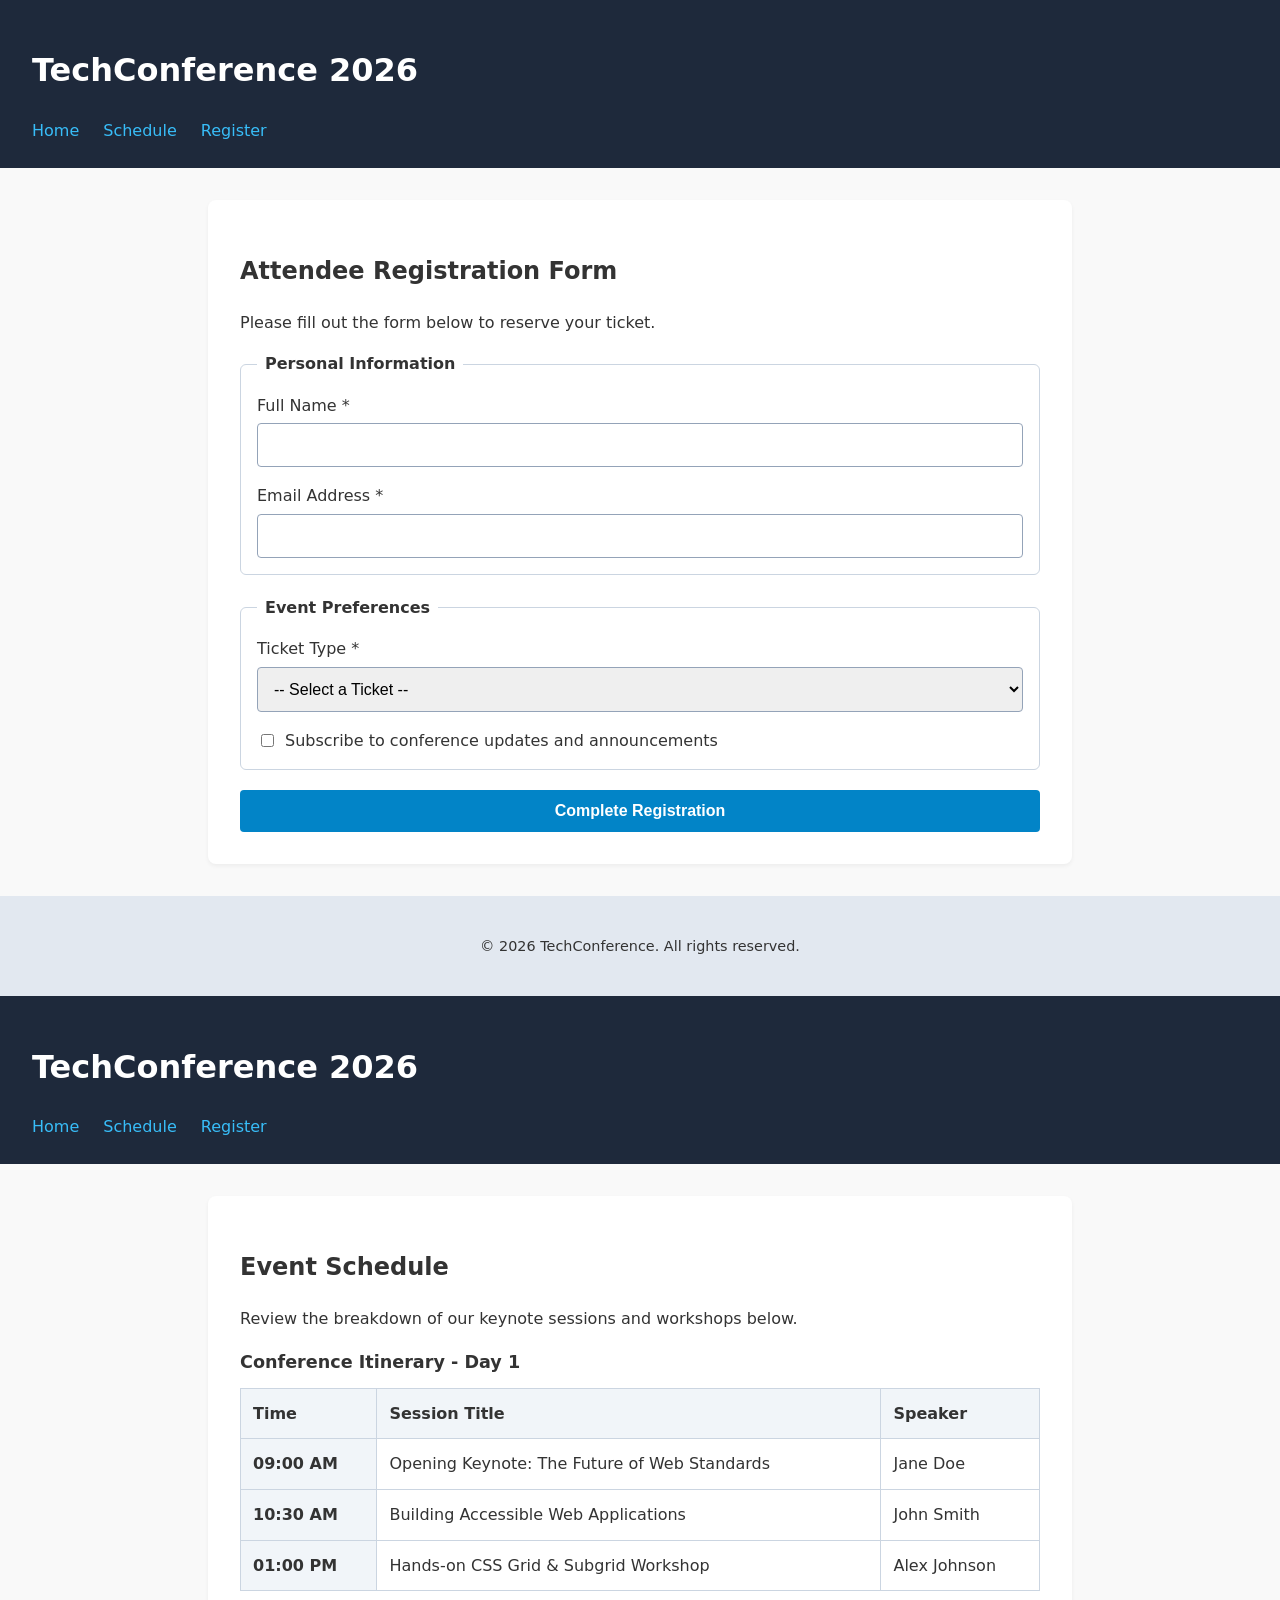
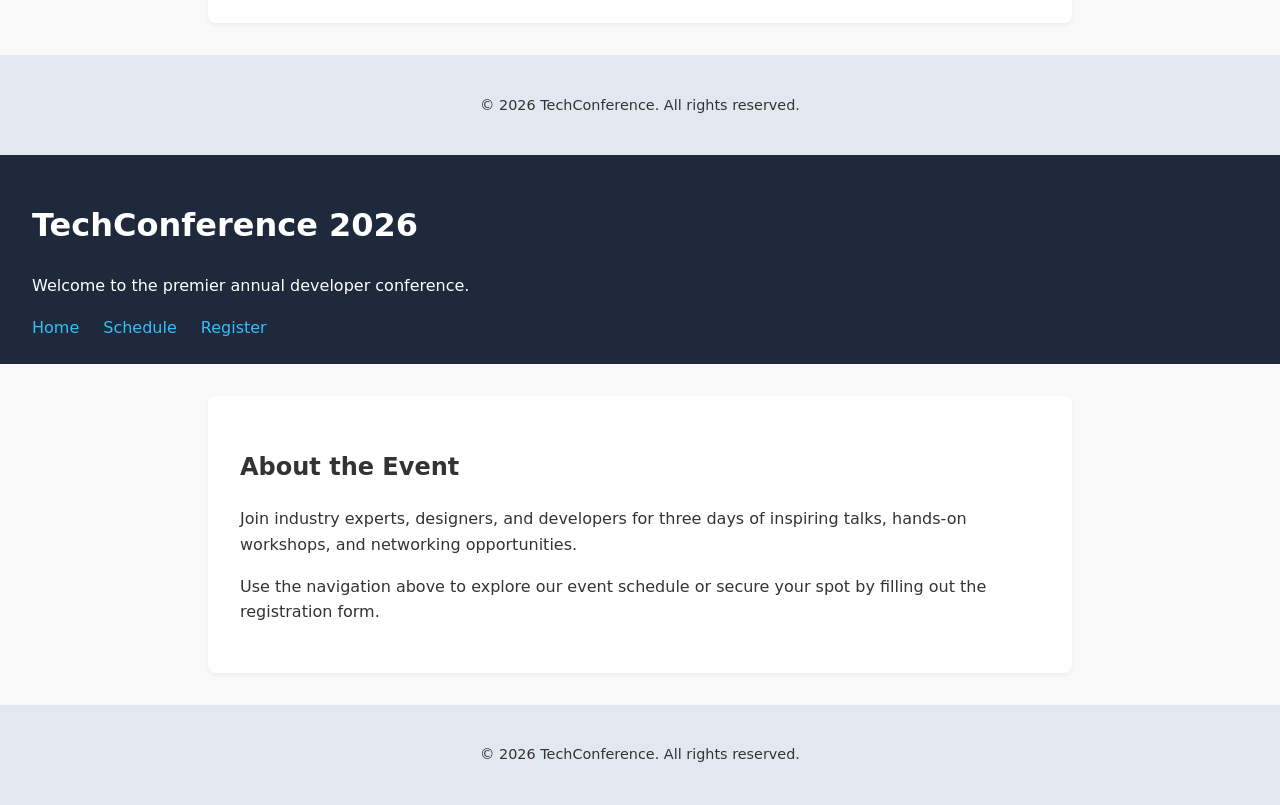
<file: index.html>
<!DOCTYPE html>
<html lang="en">
<head>
    <meta charset="UTF-8">
    <meta name="viewport" content="width=device-width, initial-scale=1.0">
    <title>TechConference 2026 - Register</title>
    <style>
        body { font-family: system-ui, sans-serif; line-height: 1.6; margin: 0; padding: 0; color: #333; background: #f9f9f9; }
        header { background: #1e293b; color: #fff; padding: 1.5rem 2rem; }
        nav ul { list-style: none; padding: 0; display: flex; gap: 1.5rem; margin: 1rem 0 0 0; }
        nav a { color: #38bdf8; text-decoration: none; font-weight: 500; }
        nav a:hover, nav a:focus { text-decoration: underline; }
        main { max-width: 600px; margin: 2rem auto; background: #fff; padding: 2rem; border-radius: 8px; box-shadow: 0 2px 4px rgba(0,0,0,0.05); }
        
        form { display: flex; flex-direction: column; gap: 1.25rem; }
        fieldset { border: 1px solid #cbd5e1; border-radius: 6px; padding: 1rem; margin: 0; }
        legend { font-weight: bold; padding: 0 0.5rem; }
        
        label { display: block; font-weight: 500; margin-bottom: 0.3rem; }
        input[type="text"], input[type="email"], select {
            width: 100%; padding: 0.75rem; border: 1px solid #94a3b8; border-radius: 4px; font-size: 1rem; box-sizing: border-box;
        }
        /* Clear focus affordances for accessibility */
        input:focus, select:focus, button:focus {
            outline: 3px solid #0284c7;
            outline-offset: 2px;
        }
        .checkbox-group { display: flex; align-items: center; gap: 0.5rem; }
        .checkbox-group label { margin-bottom: 0; font-weight: normal; }
        .checkbox-group input { width: auto; }

        button[type="submit"] {
            background: #0284c7; color: #fff; border: none; padding: 0.75rem 1.5rem; font-size: 1rem; font-weight: bold; border-radius: 4px; cursor: pointer;
        }
        button[type="submit"]:hover { background: #0369a1; }

        footer { text-align: center; padding: 1.5rem; background: #e2e8f0; margin-top: 2rem; font-size: 0.9rem; }
    </style>
</head>
<body>

    <header>
        <h1>TechConference 2026</h1>
        <nav aria-label="Main Navigation">
            <ul>
                <li><a href="index.html">Home</a></li>
                <li><a href="schedule.html">Schedule</a></li>
                <li><a href="register.html" aria-current="page">Register</a></li>
            </ul>
        </nav>
    </header>

    <main>
        <section>
            <h2>Attendee Registration Form</h2>
            <p>Please fill out the form below to reserve your ticket.</p>

            <form action="#" method="POST">
                <fieldset>
                    <legend>Personal Information</legend>
                    
                    <div style="margin-bottom: 1rem;">
                        <label for="fullname">Full Name <span aria-hidden="true">*</span></label>
                        <input type="text" id="fullname" name="fullname" required autocomplete="name">
                    </div>

                    <div>
                        <label for="email">Email Address <span aria-hidden="true">*</span></label>
                        <input type="email" id="email" name="email" required autocomplete="email">
                    </div>
                </fieldset>

                <fieldset>
                    <legend>Event Preferences</legend>
                    
                    <div style="margin-bottom: 1rem;">
                        <label for="ticket-type">Ticket Type <span aria-hidden="true">*</span></label>
                        <select id="ticket-type" name="ticket_type" required>
                            <option value="" disabled selected>-- Select a Ticket --</option>
                            <option value="standard">Standard Pass ($199)</option>
                            <option value="vip">VIP Pass ($399)</option>
                            <option value="student">Student Pass ($99)</option>
                        </select>
                    </div>

                    <div class="checkbox-group">
                        <input type="checkbox" id="newsletter" name="newsletter" value="yes">
                        <label for="newsletter">Subscribe to conference updates and announcements</label>
                    </div>
                </fieldset>

                <button type="submit">Complete Registration</button>
            </form>
        </section>
    </main>

    <footer>
        <p>&copy; 2026 TechConference. All rights reserved.</p>
    </footer>

</body>
</html>
<!DOCTYPE html>
<html lang="en">
<head>
    <meta charset="UTF-8">
    <meta name="viewport" content="width=device-width, initial-scale=1.0">
    <title>TechConference 2026 - Schedule</title>
    <style>
        body { font-family: system-ui, sans-serif; line-height: 1.6; margin: 0; padding: 0; color: #333; background: #f9f9f9; }
        header { background: #1e293b; color: #fff; padding: 1.5rem 2rem; }
        nav ul { list-style: none; padding: 0; display: flex; gap: 1.5rem; margin: 1rem 0 0 0; }
        nav a { color: #38bdf8; text-decoration: none; font-weight: 500; }
        nav a:hover, nav a:focus { text-decoration: underline; }
        main { max-width: 900px; margin: 2rem auto; background: #fff; padding: 2rem; border-radius: 8px; box-shadow: 0 2px 4px rgba(0,0,0,0.05); }
        table { width: 100%; border-collapse: collapse; margin-top: 1rem; }
        th, td { border: 1px solid #cbd5e1; padding: 0.75rem; text-align: left; }
        th { background: #f1f5f9; }
        caption { font-weight: bold; margin-bottom: 0.75rem; text-align: left; font-size: 1.1rem; }
        footer { text-align: center; padding: 1.5rem; background: #e2e8f0; margin-top: 2rem; font-size: 0.9rem; }
    </style>
</head>
<body>

    <header>
        <h1>TechConference 2026</h1>
        <nav aria-label="Main Navigation">
            <ul>
                <li><a href="index.html">Home</a></li>
                <li><a href="schedule.html" aria-current="page">Schedule</a></li>
                <li><a href="register.html">Register</a></li>
            </ul>
        </nav>
    </header>

    <main>
        <section>
            <h2>Event Schedule</h2>
            <p>Review the breakdown of our keynote sessions and workshops below.</p>
            
            <table>
                <caption>Conference Itinerary - Day 1</caption>
                <thead>
                    <tr>
                        <th scope="col">Time</th>
                        <th scope="col">Session Title</th>
                        <th scope="col">Speaker</th>
                    </tr>
                </thead>
                <tbody>
                    <tr>
                        <th scope="row">09:00 AM</th>
                        <td>Opening Keynote: The Future of Web Standards</td>
                        <td>Jane Doe</td>
                    </tr>
                    <tr>
                        <th scope="row">10:30 AM</th>
                        <td>Building Accessible Web Applications</td>
                        <td>John Smith</td>
                    </tr>
                    <tr>
                        <th scope="row">01:00 PM</th>
                        <td>Hands-on CSS Grid & Subgrid Workshop</td>
                        <td>Alex Johnson</td>
                    </tr>
                </tbody>
            </table>
        </section>
    </main>

    <footer>
        <p>&copy; 2026 TechConference. All rights reserved.</p>
    </footer>

</body>
</html>
<!DOCTYPE html>
<html lang="en">
<head>
    <meta charset="UTF-8">
    <meta name="viewport" content="width=device-width, initial-scale=1.0">
    <title>TechConference 2026 - Home</title>
    <style>
        body { font-family: system-ui, sans-serif; line-height: 1.6; margin: 0; padding: 0; color: #333; background: #f9f9f9; }
        header { background: #1e293b; color: #fff; padding: 1.5rem 2rem; }
        nav ul { list-style: none; padding: 0; display: flex; gap: 1.5rem; margin: 1rem 0 0 0; }
        nav a { color: #38bdf8; text-decoration: none; font-weight: 500; }
        nav a:hover, nav a:focus { text-decoration: underline; }
        main { max-width: 800px; margin: 2rem auto; background: #fff; padding: 2rem; border-radius: 8px; box-shadow: 0 2px 4px rgba(0,0,0,0.05); }
        footer { text-align: center; padding: 1.5rem; background: #e2e8f0; margin-top: 2rem; font-size: 0.9rem; }
    </style>
</head>
<body>

    <header>
        <h1>TechConference 2026</h1>
        <p>Welcome to the premier annual developer conference.</p>
        <nav aria-label="Main Navigation">
            <ul>
                <li><a href="index.html" aria-current="page">Home</a></li>
                <li><a href="schedule.html">Schedule</a></li>
                <li><a href="register.html">Register</a></li>
            </ul>
        </nav>
    </header>

    <main>
        <section>
            <h2>About the Event</h2>
            <p>Join industry experts, designers, and developers for three days of inspiring talks, hands-on workshops, and networking opportunities.</p>
            <p>Use the navigation above to explore our event schedule or secure your spot by filling out the registration form.</p>
        </section>
    </main>

    <footer>
        <p>&copy; 2026 TechConference. All rights reserved.</p>
    </footer>

</body>
</html>
</file>
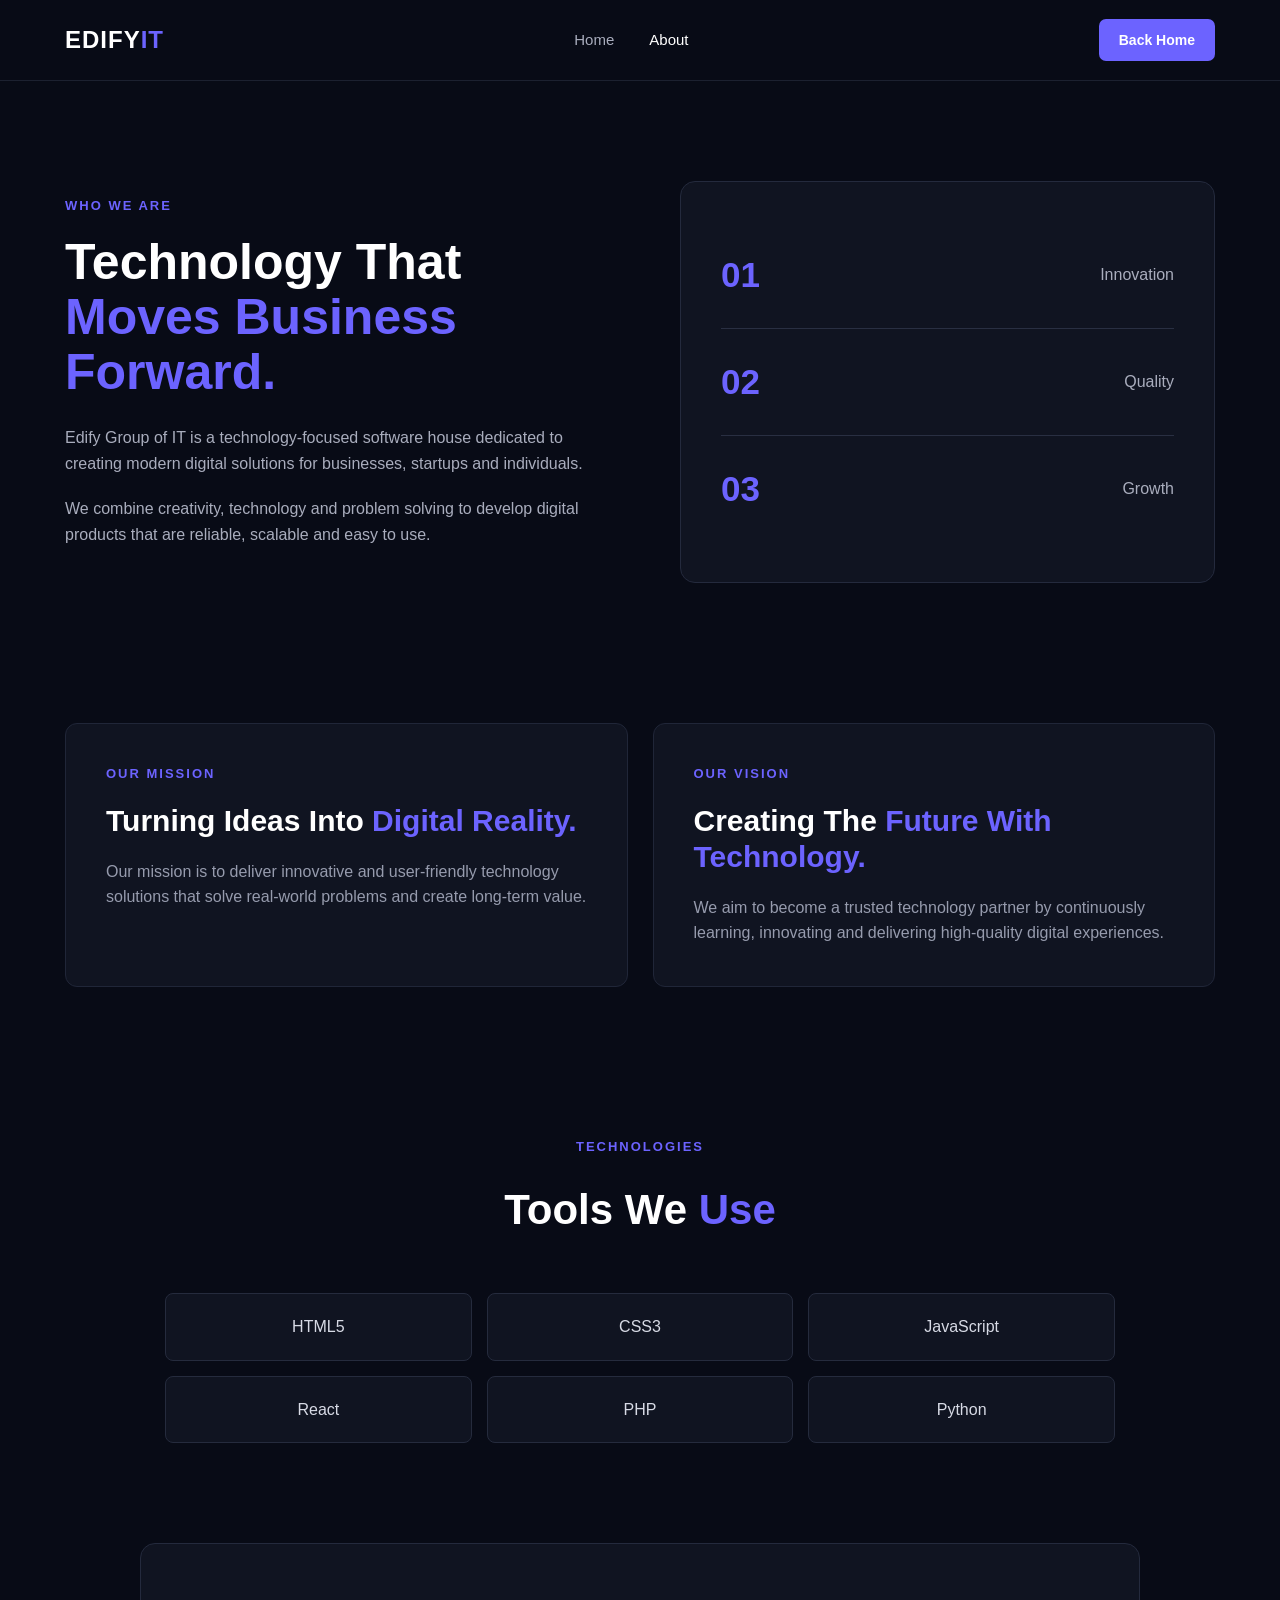
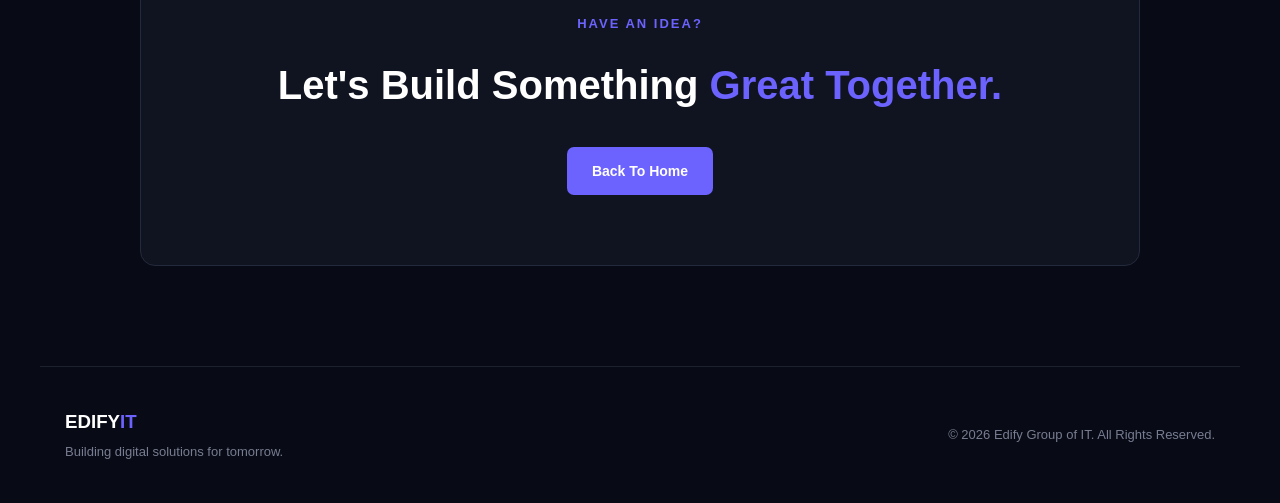
<file: about.html>
<!DOCTYPE html>
<html lang="en">

<head>

    <meta charset="UTF-8">

    <meta name="viewport"
          content="width=device-width, initial-scale=1.0">

    <title>Edify Group of IT | About</title>

    <link rel="stylesheet" href="style.css">

</head>

<body>


    <!-- ================= NAVBAR ================= -->

    <header class="header">

        <nav class="navbar">

            <a href="index.html" class="logo">
                EDIFY<span>IT</span>
            </a>

            <div class="nav-links">

                <a href="index.html">
                    Home
                </a>

                <a href="about.html" class="active">
                    About
                </a>

            </div>

            <a href="index.html" class="nav-button">
                Back Home
            </a>

        </nav>

    </header>


    <!-- ================= ABOUT ================= -->

    <main>

        <section class="about-section">

            <div class="about-content">

                <p class="hero-tag">
                    WHO WE ARE
                </p>

                <h1>
                    Technology That
                    <span>Moves Business Forward.</span>
                </h1>

                <p>
                    Edify Group of IT is a technology-focused software
                    house dedicated to creating modern digital
                    solutions for businesses, startups and individuals.
                </p>

                <p>
                    We combine creativity, technology and problem
                    solving to develop digital products that are
                    reliable, scalable and easy to use.
                </p>

            </div>


            <div class="about-box">

                <div class="about-stat">
                    <h2>01</h2>
                    <p>Innovation</p>
                </div>

                <div class="about-stat">
                    <h2>02</h2>
                    <p>Quality</p>
                </div>

                <div class="about-stat">
                    <h2>03</h2>
                    <p>Growth</p>
                </div>

            </div>

        </section>


        <!-- ================= MISSION ================= -->

        <section class="mission-section">

            <div class="mission-card">

                <p class="hero-tag">
                    OUR MISSION
                </p>

                <h2>
                    Turning Ideas Into
                    <span>Digital Reality.</span>
                </h2>

                <p>
                    Our mission is to deliver innovative and
                    user-friendly technology solutions that solve
                    real-world problems and create long-term value.
                </p>

            </div>


            <div class="mission-card">

                <p class="hero-tag">
                    OUR VISION
                </p>

                <h2>
                    Creating The
                    <span>Future With Technology.</span>
                </h2>

                <p>
                    We aim to become a trusted technology partner
                    by continuously learning, innovating and
                    delivering high-quality digital experiences.
                </p>

            </div>

        </section>


        <!-- ================= TECHNOLOGIES ================= -->

        <section class="technology-section">

            <div class="section-heading">

                <p class="hero-tag">
                    TECHNOLOGIES
                </p>

                <h2>
                    Tools We <span>Use</span>
                </h2>

            </div>


            <div class="technology-grid">

                <div class="technology">
                    HTML5
                </div>

                <div class="technology">
                    CSS3
                </div>

                <div class="technology">
                    JavaScript
                </div>

                <div class="technology">
                    React
                </div>

                <div class="technology">
                    PHP
                </div>

                <div class="technology">
                    Python
                </div>

            </div>

        </section>


        <!-- ================= CTA ================= -->

        <section class="cta">

            <p class="hero-tag">
                HAVE AN IDEA?
            </p>

            <h2>
                Let's Build Something
                <span>Great Together.</span>
            </h2>

            <a href="index.html" class="btn primary">
                Back To Home
            </a>

        </section>

    </main>


    <!-- ================= FOOTER ================= -->

    <footer class="footer">

        <div>

            <h3>
                EDIFY<span>IT</span>
            </h3>

            <p>
                Building digital solutions for tomorrow.
            </p>

        </div>

        <p>
            © 2026 Edify Group of IT. All Rights Reserved.
        </p>

    </footer>


</body>
</html>
</file>
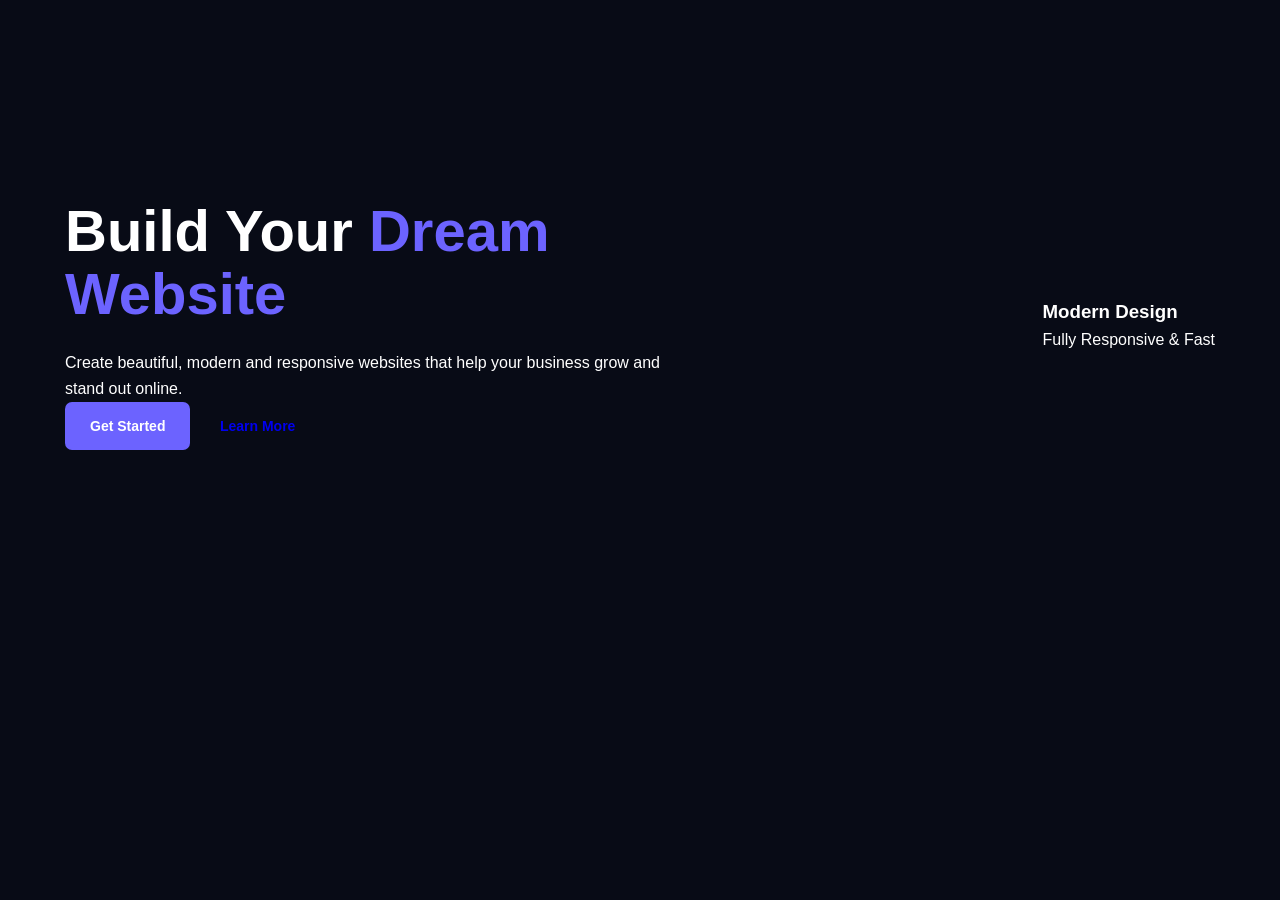
<file: cssselector.html>
<!DOCTYPE html>
<html lang="en">
<head>
    <meta charset="UTF-8">
    <meta name="viewport" content="width=device-width, initial-scale=1.0">
    <title>Hero Section</title>
    <link rel="stylesheet" href="style.css">
</head>
<body>

    <section class="hero">
        <div class="hero-content">
            <h1>Build Your <span>Dream Website</span></h1>

            <p>
                Create beautiful, modern and responsive websites
                that help your business grow and stand out online.
            </p>

            <div class="buttons">
                <a href="#" class="btn primary">Get Started</a>
                <a href="#" class="btn secondary">Learn More</a>
            </div>
        </div>

        <div class="hero-image">
            <div class="card">
                <h3>Modern Design</h3>
                <p>Fully Responsive & Fast</p>
            </div>
        </div>
    </section>

</body>
</html>
</file>
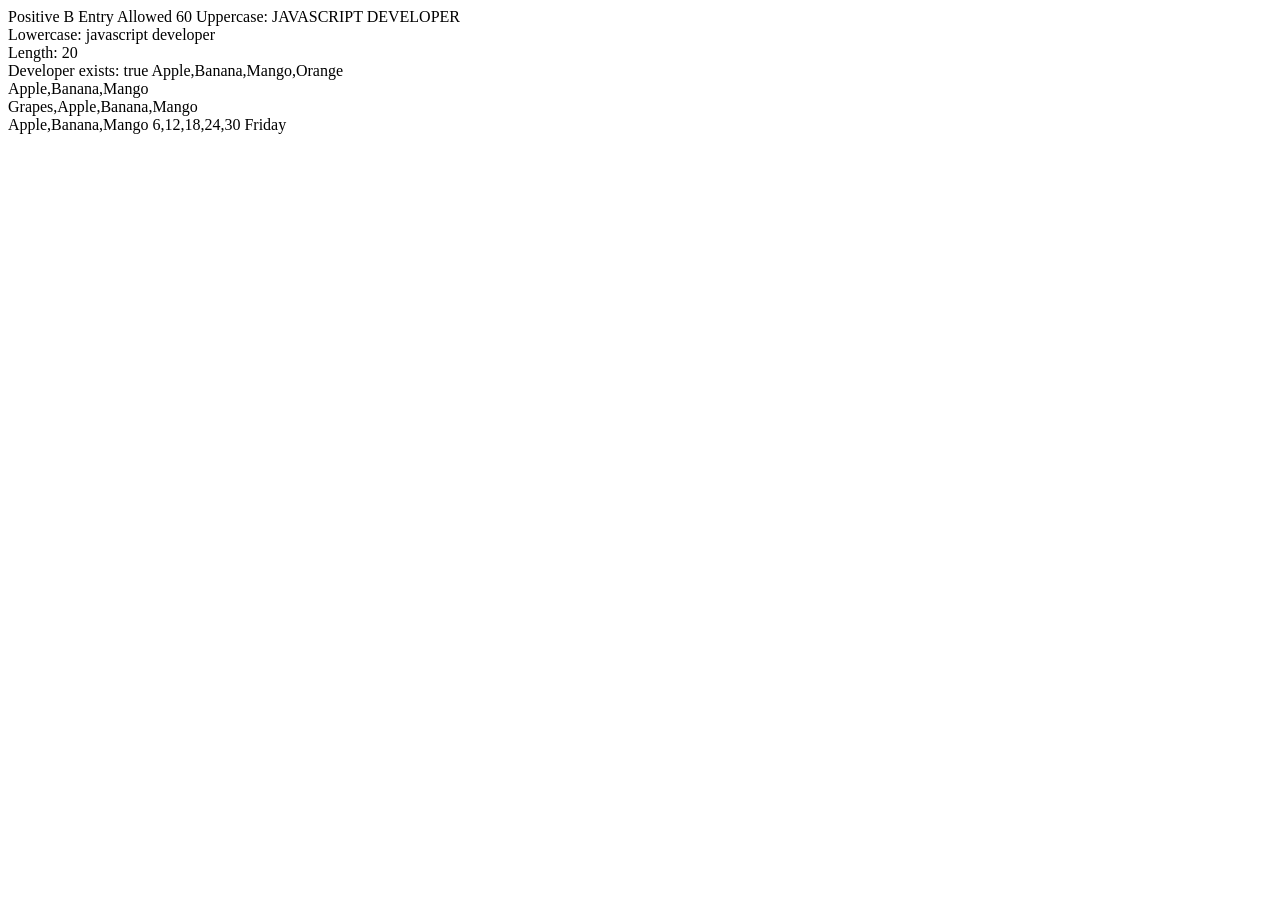
<file: sharoon.html>
<!DOCTYPE html>
<html lang="en">
<head>
    <meta charset="UTF-8">
    <meta name="viewport" content="width=device-width, initial-scale=1.0">
    <title>Document</title>
</head>
<body>
    <script>
let number = 10;

if (number > 0) {
    document.write("Positive");
} else if (number < 0) {
    document.write("Negative");
} else {
    document.write("Zero");
}
</script>




<script>
let marks = 75;

if (marks >= 80) {
    document.write("A");
} else if (marks >= 70) {
    document.write("B");
} else if (marks >= 60) {
    document.write("C");
} else {
    document.write("Fail");
}
</script>







<script>
let age = 20;
let validID = true;

if (age >= 18 && validID === true) {
    document.write("Entry Allowed");
} else {
    document.write("Entry Not Allowed");
}
</script>







<script>
function calculateSum(num1, num2) {
    return num1 + num2;
}

let result = calculateSum(25, 35);

document.write(result);
</script>






<script>
let text = "JavaScript Developer";

document.write("Uppercase: " + text.toUpperCase() + "<br>");
document.write("Lowercase: " + text.toLowerCase() + "<br>");
document.write("Length: " + text.length + "<br>");
document.write("Developer exists: " + text.includes("Developer"));
</script>








<script>
let fruits = ["Apple", "Banana", "Mango"];

fruits.push("Orange");
document.write(fruits + "<br>");

fruits.pop();
document.write(fruits + "<br>");

fruits.unshift("Grapes");
document.write(fruits + "<br>");

fruits.shift();
document.write(fruits);
</script>






<script>
let numbers = [2, 4, 6, 8, 10];

let newNumbers = numbers.map(function(number) {
    return number * 3;
});

document.write(newNumbers);
</script>





<script>
let day = 5;

switch (day) {
    case 1:
        document.write("Monday");
        break;

    case 2:
        document.write("Tuesday");
        break;

    case 3:
        document.write("Wednesday");
        break;

    case 4:
        document.write("Thursday");
        break;

    case 5:
        document.write("Friday");
        break;

    case 6:
        document.write("Saturday");
        break;

    case 7:
        document.write("Sunday");
        break;

    default:
        document.write("Invalid Day");
}
</script>




</body>
</html>
</file>
<file: style.css>
/* =========================
   RESET
========================= */

* {
    margin: 0;
    padding: 0;
    box-sizing: border-box;
}

html {
    scroll-behavior: smooth;
}

body {
    font-family: Arial, Helvetica, sans-serif;
    background: #080b16;
    color: #ffffff;
    line-height: 1.6;
}

a {
    text-decoration: none;
}


/* =========================
   NAVBAR
========================= */

.header {
    width: 100%;
    border-bottom: 1px solid #1c2130;
}

.navbar {
    max-width: 1200px;
    margin: auto;

    height: 80px;

    display: flex;
    align-items: center;
    justify-content: space-between;

    padding: 0 25px;
}

.logo {
    color: white;
    font-size: 24px;
    font-weight: 800;
    letter-spacing: 1px;
}

.logo span,
.footer span {
    color: #6c63ff;
}

.nav-links {
    display: flex;
    gap: 35px;
}

.nav-links a {
    color: #a9adbd;
    font-size: 15px;
    transition: 0.3s;
}

.nav-links a:hover,
.nav-links .active {
    color: white;
}

.nav-button {
    padding: 10px 20px;

    color: white;
    background: #6c63ff;

    border-radius: 7px;

    font-size: 14px;
    font-weight: bold;

    transition: 0.3s;
}

.nav-button:hover {
    transform: translateY(-2px);
    background: #7d75ff;
}


/* =========================
   HERO
========================= */

.hero {
    max-width: 1200px;
    min-height: 650px;

    margin: auto;
    padding: 80px 25px;

    display: flex;
    align-items: center;
    justify-content: space-between;

    gap: 70px;
}

.hero-content {
    max-width: 600px;
}

.hero-tag {
    color: #6c63ff;
    font-size: 13px;
    font-weight: bold;
    letter-spacing: 2px;
    margin-bottom: 18px;
}

.hero h1 {
    font-size: 58px;
    line-height: 1.08;
    margin-bottom: 25px;
}

.hero h1 span,
.section-heading h2 span,
.about-content h1 span,
.mission-card h2 span,
.cta h2 span {
    color: #6c63ff;
}

.hero-description {
    color: #a9adbd;
    font-size: 17px;
    max-width: 540px;
    margin-bottom: 35px;
}

.hero-buttons {
    display: flex;
    gap: 15px;
}

.btn {
    display: inline-block;
    padding: 13px 25px;
    border-radius: 7px;
    font-weight: bold;
    font-size: 14px;
    transition: 0.3s;
}

.primary {
    color: white;
    background: #6c63ff;
}

.primary:hover {
    transform: translateY(-3px);
    background: #7c74ff;
}

.outline {
    color: white;
    border: 1px solid #34394b;
}

.outline:hover {
    border-color: #6c63ff;
}


/* =========================
   HERO DESIGN
========================= */

.hero-design {
    position: relative;

    width: 470px;
    height: 400px;

    display: flex;
    align-items: center;
    justify-content: center;
}

.glow {
    position: absolute;

    border-radius: 50%;

    filter: blur(70px);

    opacity: 0.4;
}

.glow-one {
    width: 180px;
    height: 180px;
    background: #6c63ff;

    top: 30px;
    right: 30px;
}

.glow-two {
    width: 150px;
    height: 150px;
    background: #00c2ff;

    bottom: 20px;
    left: 20px;
}

.code-card {
    position: relative;

    width: 390px;

    background: #111522;

    border: 1px solid #292f42;

    border-radius: 15px;

    box-shadow: 0 30px 80px rgba(0, 0, 0, 0.5);

    overflow: hidden;

    transform: rotate(3deg);
}

.code-header {
    height: 45px;

    padding: 0 18px;

    display: flex;
    align-items: center;
    gap: 15px;

    background: #181d2c;

    border-bottom: 1px solid #292f42;
}

.code-header p {
    color: #777d91;
    font-size: 12px;
}

.dots {
    display: flex;
    gap: 6px;
}

.dots span {
    width: 9px;
    height: 9px;
    border-radius: 50%;
    background: #555b6e;
}

.code-body {
    padding: 30px;

    font-family: monospace;
    font-size: 14px;

    color: #d8dbe6;
}

.indent {
    padding-left: 25px;
}

.purple {
    color: #c084fc;
}

.blue {
    color: #60a5fa;
}

.green {
    color: #4ade80;
}


/* =========================
   SERVICES
========================= */

.services-section {
    max-width: 1200px;

    margin: auto;

    padding: 80px 25px;
}

.section-heading {
    text-align: center;
    margin-bottom: 50px;
}

.section-heading h2 {
    font-size: 42px;
    margin-bottom: 10px;
}

.section-heading > p:last-child {
    color: #8f94a7;
}

.service-grid {
    display: grid;

    grid-template-columns:
        repeat(3, 1fr);

    gap: 25px;
}

.service-card {
    padding: 35px;

    background: #101421;

    border: 1px solid #202638;

    border-radius: 12px;

    transition: 0.3s;
}

.service-card:hover {
    transform: translateY(-8px);
    border-color: #6c63ff;
}

.service-number {
    color: #6c63ff;
    font-weight: bold;
    margin-bottom: 25px;
}

.service-card h3 {
    font-size: 22px;
    margin-bottom: 15px;
}

.service-card p {
    color: #8f94a7;
    margin-bottom: 25px;
}

.service-card a {
    color: #6c63ff;
    font-size: 14px;
    font-weight: bold;
}


/* =========================
   ABOUT
========================= */

.about-section {
    max-width: 1200px;

    margin: auto;

    padding: 100px 25px;

    display: grid;

    grid-template-columns:
        1fr 1fr;

    gap: 80px;

    align-items: center;
}

.about-content h1 {
    font-size: 50px;
    line-height: 1.1;
    margin-bottom: 25px;
}

.about-content > p:not(.hero-tag) {
    color: #a9adbd;
    margin-bottom: 20px;
}

.about-box {
    padding: 40px;

    background: #101421;

    border: 1px solid #242a3d;

    border-radius: 15px;
}

.about-stat {
    padding: 25px 0;

    border-bottom: 1px solid #292f42;

    display: flex;

    justify-content: space-between;

    align-items: center;
}

.about-stat:last-child {
    border-bottom: none;
}

.about-stat h2 {
    color: #6c63ff;
    font-size: 35px;
}

.about-stat p {
    color: #a9adbd;
}


/* =========================
   MISSION
========================= */

.mission-section {
    max-width: 1200px;

    margin: auto;

    padding: 40px 25px 100px;

    display: grid;

    grid-template-columns:
        1fr 1fr;

    gap: 25px;
}

.mission-card {
    padding: 40px;

    background: #101421;

    border: 1px solid #202638;

    border-radius: 12px;
}

.mission-card h2 {
    font-size: 30px;
    line-height: 1.2;

    margin-bottom: 20px;
}

.mission-card > p:last-child {
    color: #969bad;
}


/* =========================
   TECHNOLOGY
========================= */

.technology-section {
    max-width: 1000px;

    margin: auto;

    padding: 50px 25px 100px;
}

.technology-grid {
    display: grid;

    grid-template-columns:
        repeat(3, 1fr);

    gap: 15px;
}

.technology {
    padding: 20px;

    text-align: center;

    background: #101421;

    border: 1px solid #252b3d;

    border-radius: 8px;

    color: #d7dae5;

    transition: 0.3s;
}

.technology:hover {
    color: #6c63ff;
    border-color: #6c63ff;
}


/* =========================
   CTA
========================= */

.cta {
    max-width: 1000px;

    margin: 0 auto 100px;

    padding: 70px 25px;

    text-align: center;

    background: #101421;

    border: 1px solid #242a3d;

    border-radius: 15px;
}

.cta h2 {
    font-size: 40px;
    margin-bottom: 30px;
}


/* =========================
   FOOTER
========================= */

.footer {
    padding: 40px 25px;

    border-top: 1px solid #1c2130;

    display: flex;

    justify-content: space-between;

    align-items: center;

    color: #777d91;

    max-width: 1200px;

    margin: auto;
}

.footer h3 {
    color: white;
    margin-bottom: 5px;
}

.footer p {
    font-size: 13px;
}


/* =========================
   RESPONSIVE
========================= */

@media (max-width: 900px) {

    .hero {
        flex-direction: column;
        text-align: center;

        padding-top: 70px;
    }

    .hero-description {
        margin-left: auto;
        margin-right: auto;
    }

    .hero-buttons {
        justify-content: center;
    }

    .hero-design {
        width: 100%;
    }

    .service-grid {
        grid-template-columns: 1fr;
    }

    .about-section {
        grid-template-columns: 1fr;
    }

}


@media (max-width: 650px) {

    .navbar {
        height: auto;
        padding: 20px;

        flex-wrap: wrap;

        gap: 20px;
    }

    .nav-links {
        order: 3;

        width: 100%;

        justify-content: center;
    }

    .hero {
        padding: 60px 20px;
    }

    .hero h1 {
        font-size: 40px;
    }

    .hero-design {
        height: 330px;
    }

    .code-card {
        width: 320px;
    }

    .code-body {
        padding: 20px;
        font-size: 11px;
    }

    .section-heading h2 {
        font-size: 35px;
    }

    .about-section {
        padding: 70px 20px;
    }

    .about-content h1 {
        font-size: 38px;
    }

    .mission-section {
        grid-template-columns: 1fr;
        padding: 20px;
    }

    .technology-grid {
        grid-template-columns: 1fr 1fr;
    }

    .cta {
        margin: 30px 20px 70px;
    }

    .cta h2 {
        font-size: 32px;
    }

    .footer {
        flex-direction: column;
        text-align: center;
        gap: 20px;
    }

}


@media (max-width: 400px) {

    .nav-button {
        display: none;
    }

    .hero h1 {
        font-size: 34px;
    }

    .hero-buttons {
        flex-direction: column;
    }

    .btn {
        width: 100%;
    }

    .code-card {
        width: 280px;
    }

    .technology-grid {
        grid-template-columns: 1fr;
    }

}
</file>
